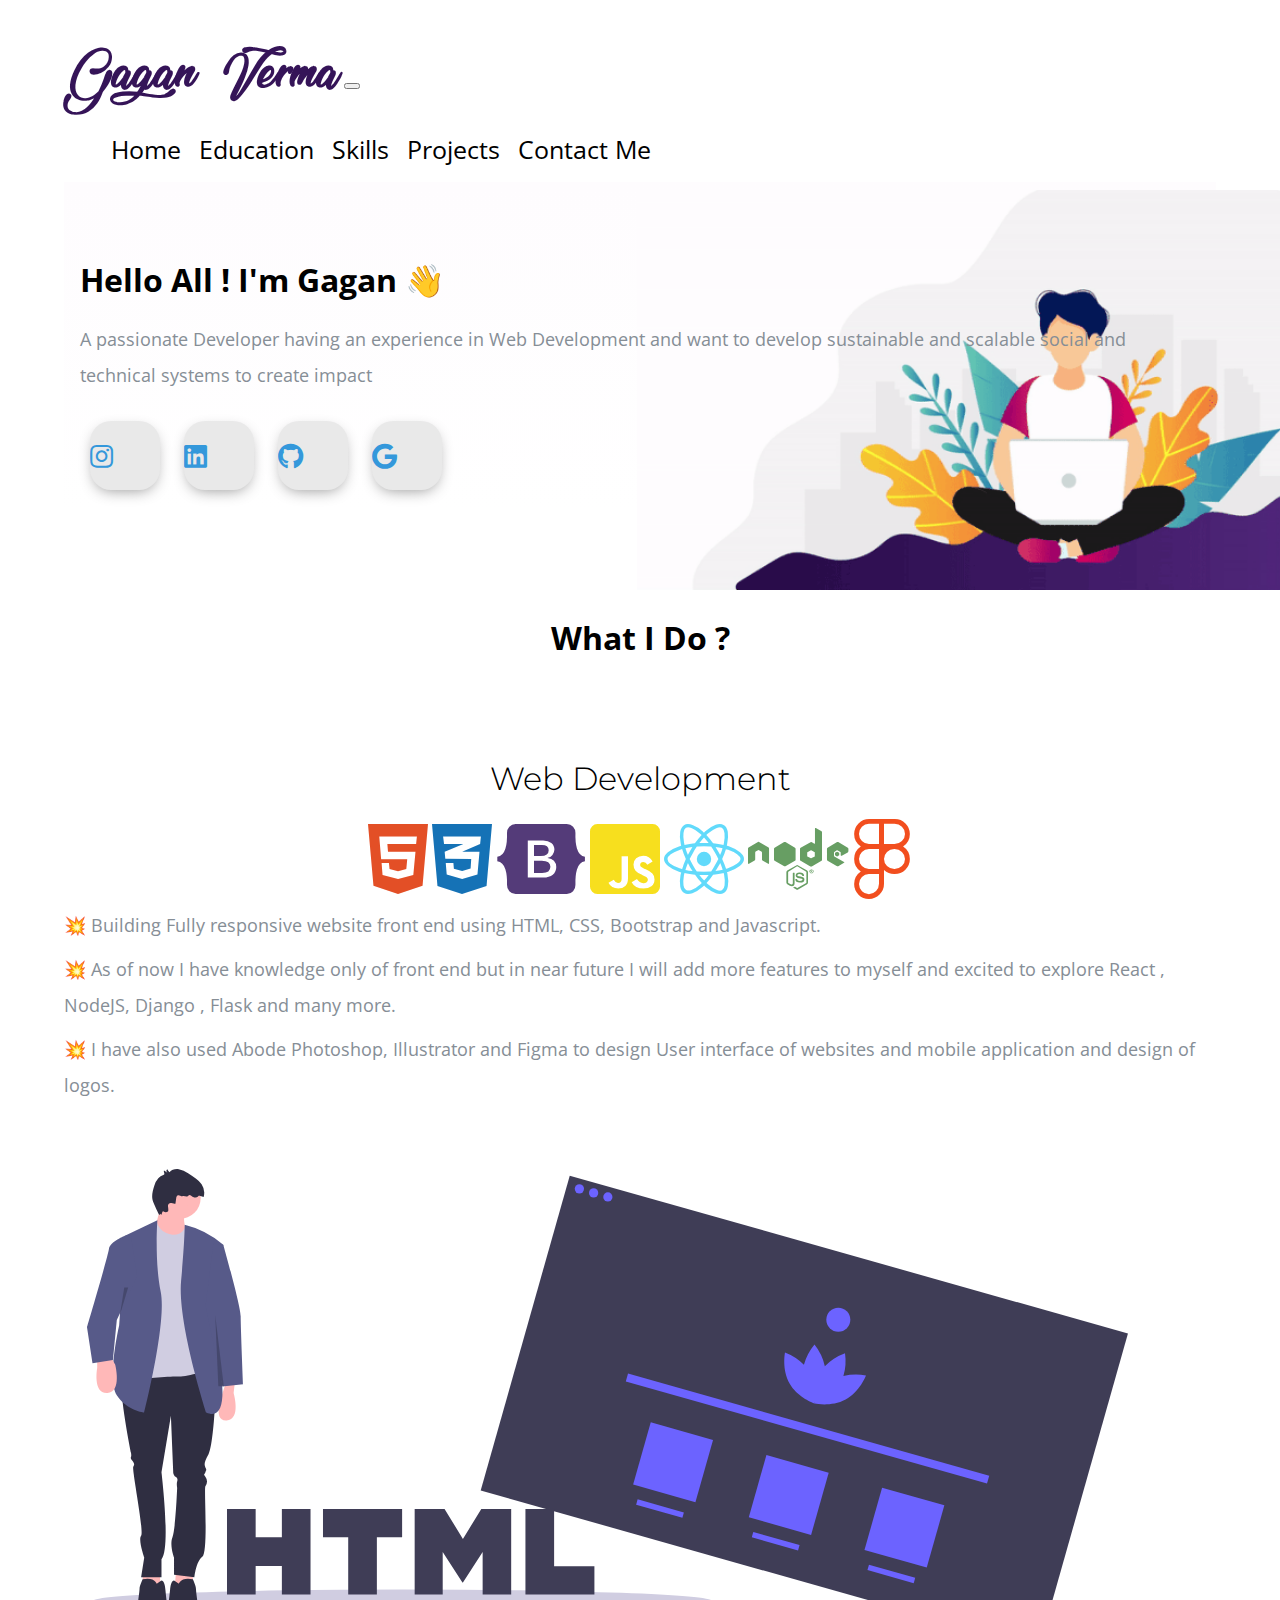
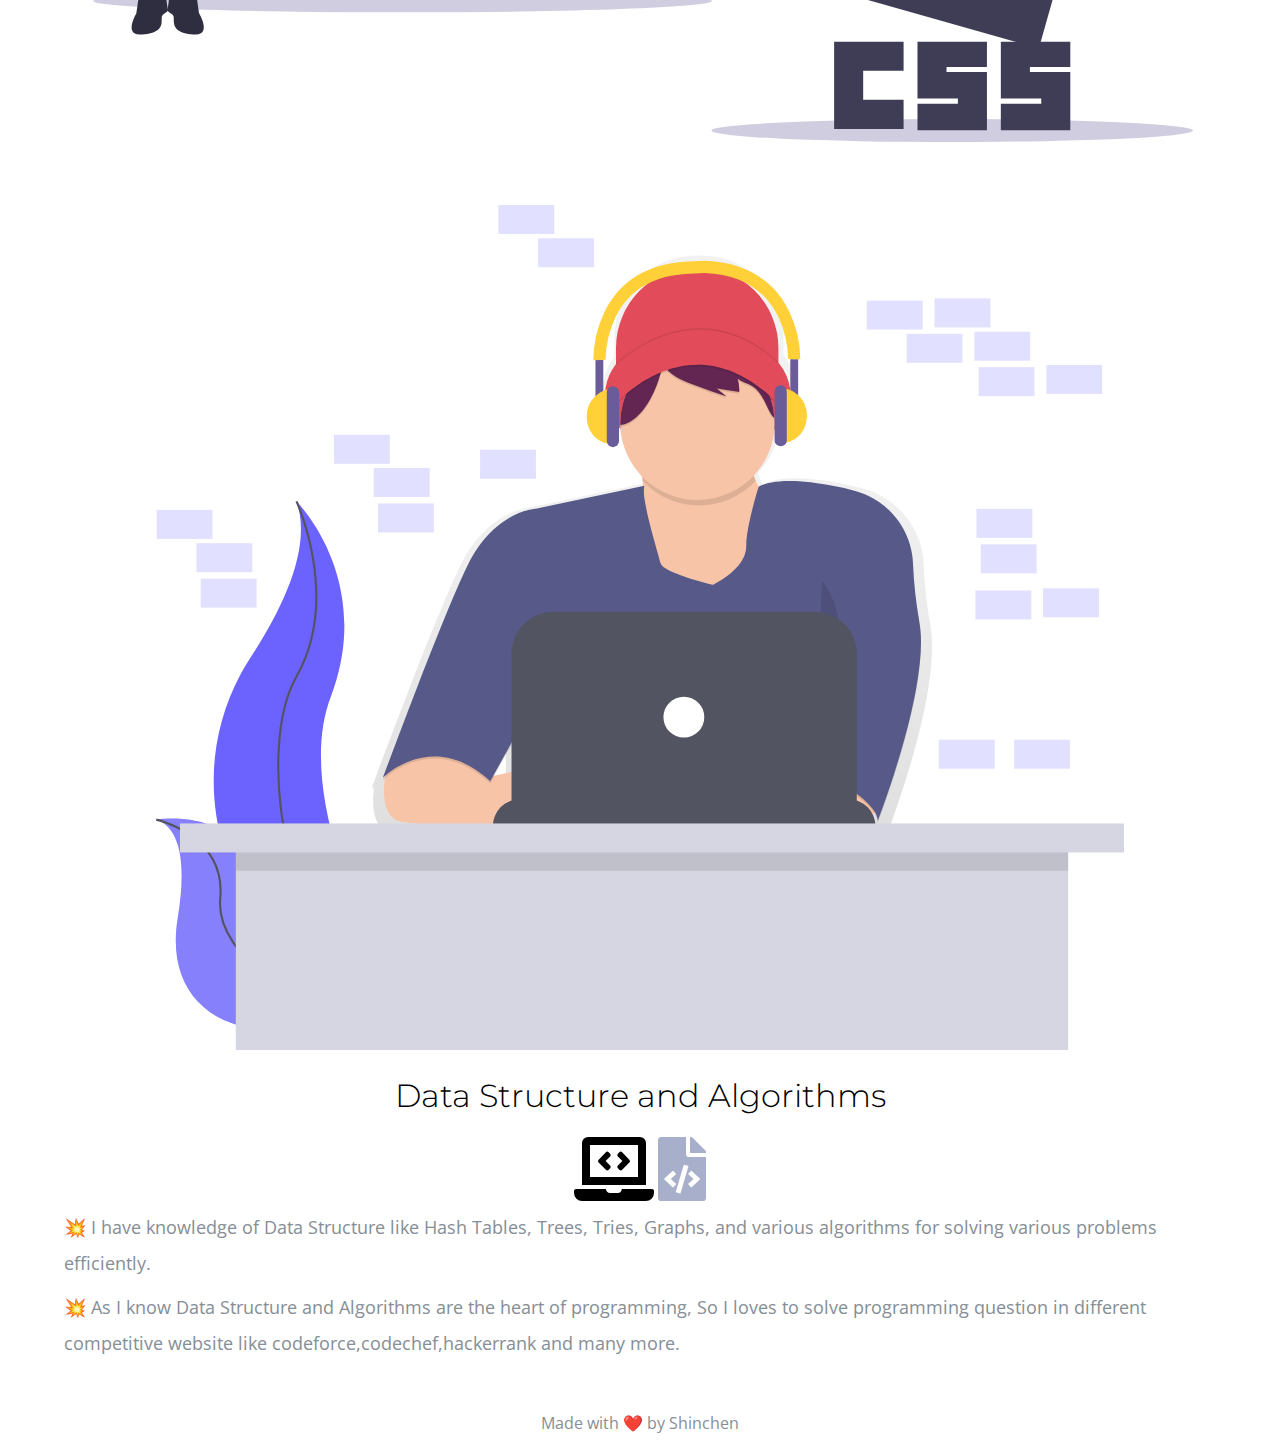
<file: index.html>
<!DOCTYPE html>
<html lang="en" dir="ltr">

<head>
  <meta charset="utf-8">
  <meta name="viewport" content="width=device-width,initial-scale=1">
  <title>Ajit's Portfolio</title>
  <link rel="icon" href="Image/engineer.ico">
  <link rel="stylesheet" href="https://stackpath.bootstrapcdn.com/bootstrap/4.5.0/css/bootstrap.min.css" integrity="sha384-9aIt2nRpC12Uk9gS9baDl411NQApFmC26EwAOH8WgZl5MYYxFfc+NcPb1dKGj7Sk" crossorigin="anonymous">
  <link rel="stylesheet" href="style.css">
  
  <link href="https://fonts.googleapis.com/css2?family=Arizonia&family=Montserrat:wght@400;800&display=swap" rel="stylesheet">
  <link href="https://fonts.googleapis.com/css2?family=Open+Sans:wght@700&display=swap" rel="stylesheet">
  <link rel="stylesheet" href="https://use.fontawesome.com/releases/v5.4.1/css/all.css" />
  <link rel="stylesheet" href="https://cdnjs.cloudflare.com/ajax/libs/font-awesome/5.13.1/css/all.min.css">
  <script src="https://code.jquery.com/jquery-3.5.1.slim.min.js" integrity="sha384-DfXdz2htPH0lsSSs5nCTpuj/zy4C+OGpamoFVy38MVBnE+IbbVYUew+OrCXaRkfj" crossorigin="anonymous"></script>
  <script src="https://cdn.jsdelivr.net/npm/popper.js@1.16.0/dist/umd/popper.min.js" integrity="sha384-Q6E9RHvbIyZFJoft+2mJbHaEWldlvI9IOYy5n3zV9zzTtmI3UksdQRVvoxMfooAo" crossorigin="anonymous"></script>
  <script src="https://stackpath.bootstrapcdn.com/bootstrap/4.5.0/js/bootstrap.min.js" integrity="sha384-OgVRvuATP1z7JjHLkuOU7Xw704+h835Lr+6QL9UvYjZE3Ipu6Tp75j7Bh/kR0JKI" crossorigin="anonymous"></script>
</head>
<body class="container-fluid body_section">
        <header>
              <nav class="navbar navbar-expand-lg navbar-light ">
                <a class="navbar-brand brand-name" href="#">Gagan Verma</a>
                <button class="navbar-toggler" type="button" data-toggle="collapse" data-target="#navbarSupportedContent" aria-controls="navbarSupportedContent" aria-expanded="false" aria-label="Toggle navigation">
                  <span class="navbar-toggler-icon"></span>
                </button>
        
                <div class="collapse navbar-collapse" id="navbarSupportedContent">
                  <ul class="navbar-nav ml-auto">
                    <li class="nav-item">
                      <a class="nav-link headerachor" href="index.html">Home</a>
                    </li>
                    <li class="nav-item">
                      <a class="nav-link headerachor" href="Education.html">Education</a>
                    </li>
                    <li class="nav-item">
                      <a class="nav-link headerachor" href="skill.html">Skills</a>
                    </li>
                    <li class="nav-item">
                      <a class="nav-link headerachor" href="Project.html">Projects</a>
                    </li>
                    <li class="nav-item">
                      <a class="nav-link headerachor" href="contact.html">Contact Me</a>
                    </li>
                  </ul>
              </nav>
          </header>

          <section id = "Home">
              <div class="row column1">
                <div class="col-lg-6 col-md-6 first-image">
                    <img class = "boyimage" src="Image/20200630_162659.gif" alt="">
                </div>  
                  <div class="col-lg-6 section-1">
                      <h1 class = "Hello">Hello All ! I'm Gagan <span class="wave">👋</span></h1>
                      <p>A passionate Developer having an experience in
                          Web Development and want to develop sustainable and 
                          scalable social and technical systems to create impact</p>
                          <div class=social_media_icon>
                            <a class="btn" href="" target=_blank>
                              <i class="fab fa-instagram"></i>
                            </a>
                            <a class="btn" href="#" target=_blank>
                              <i class="fab fa-linkedin" aria-hidden="true"></i>
                            </a>
                            <a class="btn" href="#" target=_blank>
                              <i class="fab fa-github"></i>
                            </a>
                            <a class="btn" href="#" target=_blank>
                              <i class="fab fa-google"></i>
                            </a>
                          </div>
                  </div>
                  <div class="Image-boy col-lg-6"><img class="boy" src="Image/Boy-image.png" alt=""></div>
              </div>
          </section>


          <section id=Whatido>
            <h1>What I Do ?</h1>
              
              </div>
              <div class="row feature-2">
                <div class="col-lg-6 col-md-6 feature-web">
                  <h1 class="Feature-Heading">Web Development</h1>
                  <ul class = "dev-icon">
                    <li><i class="fab fa-html5 fa-5x" style="color:#e34f26"></i></li>
                    <li><i class="fab fa-css3-alt fa-5x" style="color:#1572b6"></i></li>
                    <li><i class="fab fa-bootstrap fa-5x" style="color:#543b79"></i></li>
                    <li><i class="fab fa-js-square fa-5x" style="color:#f7df1e"></i></li>
                    <li><i class="fab fa-react fa-5x" style="color:#61dafb"></i></li>
                    <li><i class="fab fa-node fa-5x" style="color:#679e63"></i></li>
                    <li><i class="fab fa-figma fa-5x" style="color:#f24e1e"></i></li>
                
                  </ul>
                  <div class = "Data-Analytic">
                    <p class ="Features-paragraph">
                       💥 Building Fully responsive website front end using HTML, CSS, Bootstrap and Javascript.</p>
                    <p  class ="Features-paragraph">
                       💥 As of now I have knowledge only of front end but in near future I will add more features to myself and excited to explore React , NodeJS, Django , Flask and many more.</p>
                      <p  class ="Features-paragraph">
                       💥 I have also used Abode Photoshop, Illustrator and Figma to design User interface of websites and mobile application and design of logos.</p>
                      </div>
                </div>
                <div class="col-lg-6 col-md-6 Feature-second-image ">
                  <img class = "Feature-svg-image" src="Image/website.svg" alt="">
                </div>
              </div>
              <div class="row feature-3">
                <div class = "col-lg-6 col-md-6 Feature-third-image">
                    <img class = "Feature-svg-image-3" src="Image/Coding.svg" alt="">
                  </div>
                  <div class="col-lg-6 col-md-6 feature-coding">
                    <h1 class="Feature-Heading">Data Structure and Algorithms</h1>
                    <ul class = "dev-icon">
                     <li></li>
                     <li><i class="fas fa-laptop-code fa-4x"></i></li>
                     
                     <li><i class="fas fa-file-code fa-4x" style="color: #a8afcb;"></i></li>
                    </ul>
                    <div class = "Data-Analytic">
                      <p class ="Features-paragraph">
                         💥 I have knowledge of Data Structure like Hash Tables, Trees, Tries, Graphs, and various algorithms for solving various problems efficiently.</p>
                      <p  class ="Features-paragraph">
                         💥 As I know Data Structure and Algorithms are the heart of programming, So I loves to solve programming question in different competitive website like codeforce,codechef,hackerrank and many more.</p>
                        </div>
                  </div>
              </div>
               
        
          </section>
    <footer class=footer>Made with ❤️ by Shinchen</footer>
</body>
</html>
</file>
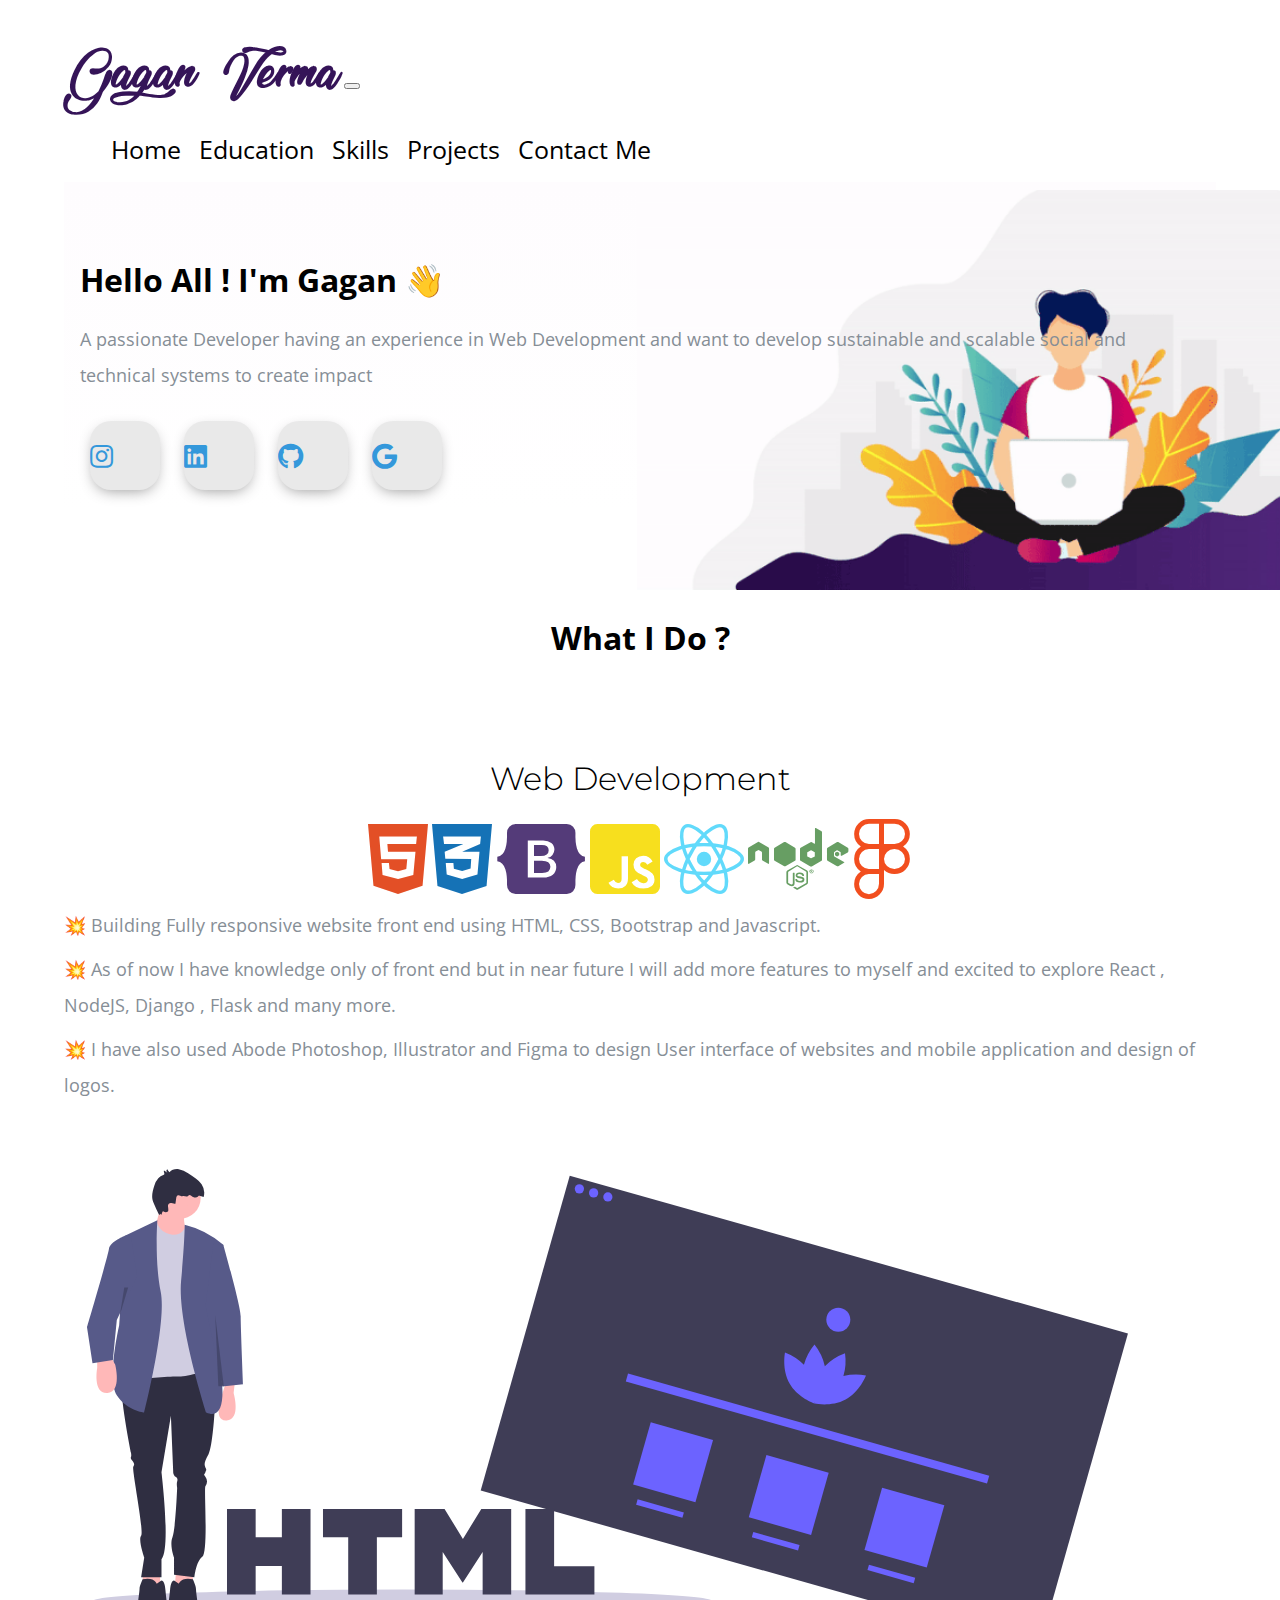
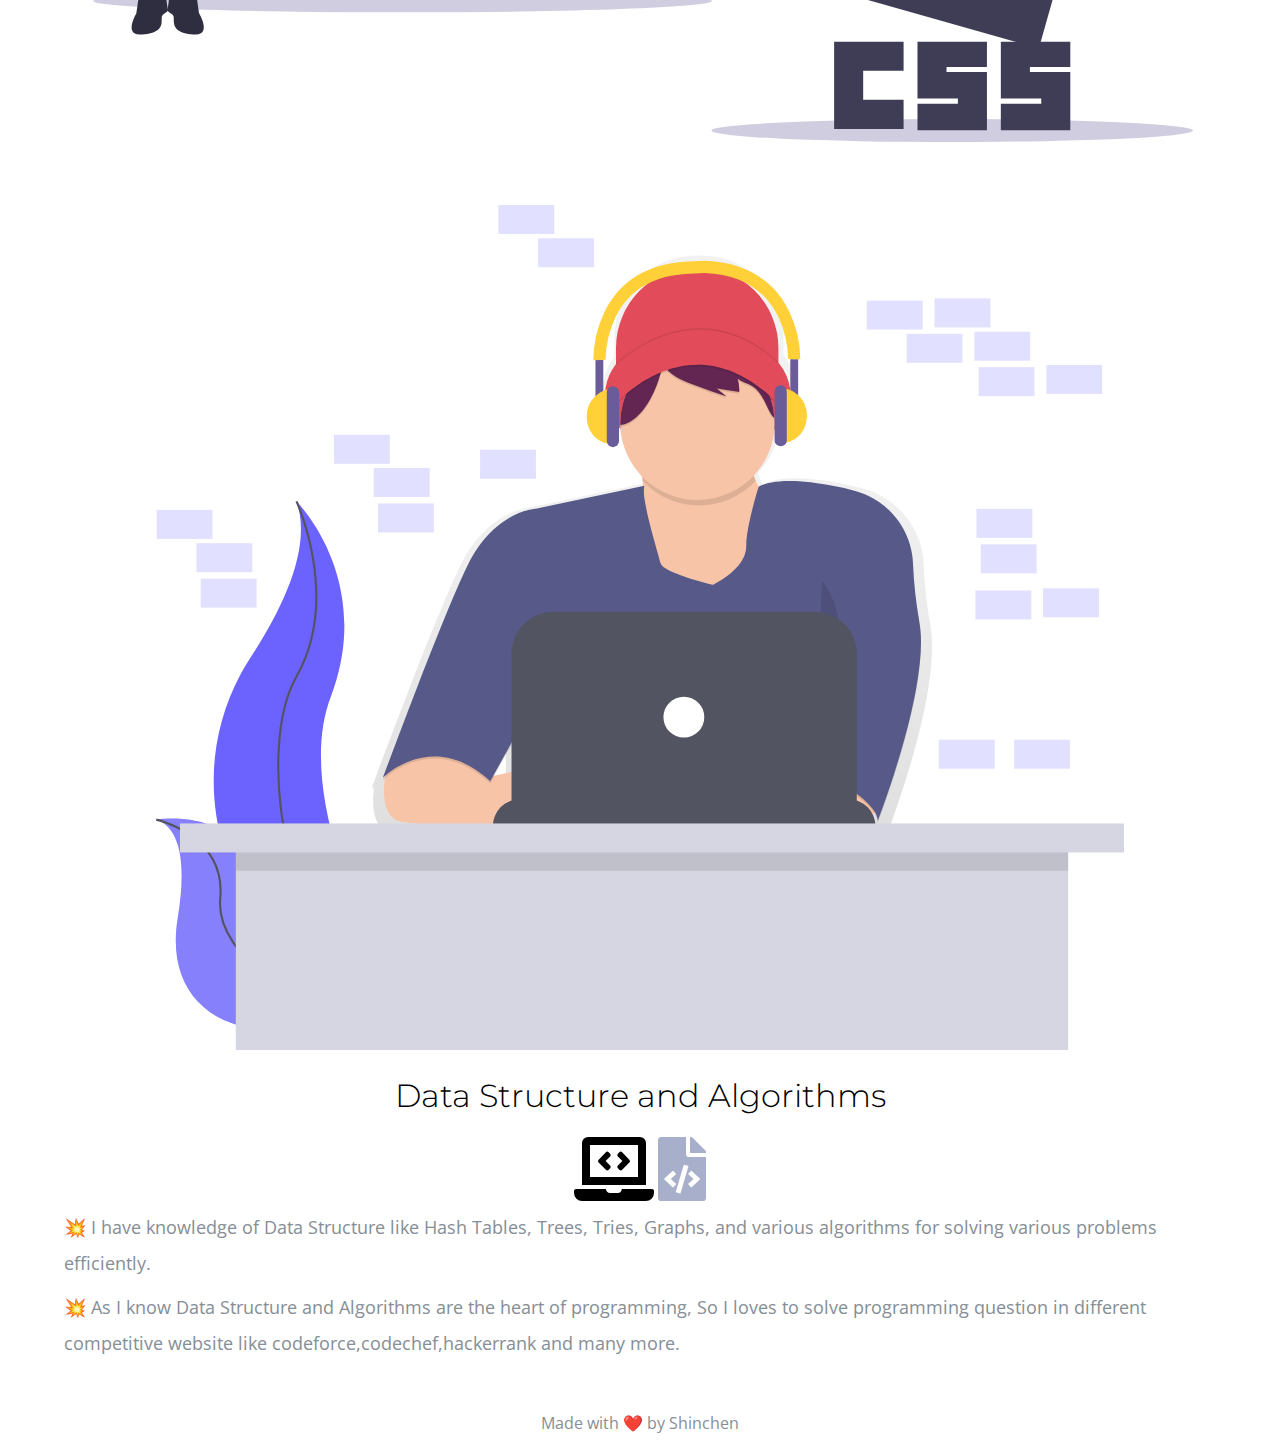
<file: Gagan_portfolio/index.html>
<!DOCTYPE html>
<html lang="en" dir="ltr">

<head>
  <meta charset="utf-8">
  <meta name="viewport" content="width=device-width,initial-scale=1">
  <title>Gagan Portfolio</title>
  <link rel="icon" href="Image/engineer.ico">
  <link rel="stylesheet" href="https://stackpath.bootstrapcdn.com/bootstrap/4.5.0/css/bootstrap.min.css" integrity="sha384-9aIt2nRpC12Uk9gS9baDl411NQApFmC26EwAOH8WgZl5MYYxFfc+NcPb1dKGj7Sk" crossorigin="anonymous">
  <link rel="stylesheet" href="style.css">
  
  <link href="https://fonts.googleapis.com/css2?family=Arizonia&family=Montserrat:wght@400;800&display=swap" rel="stylesheet">
  <link href="https://fonts.googleapis.com/css2?family=Open+Sans:wght@700&display=swap" rel="stylesheet">
  <link rel="stylesheet" href="https://use.fontawesome.com/releases/v5.4.1/css/all.css" />
  <link rel="stylesheet" href="https://cdnjs.cloudflare.com/ajax/libs/font-awesome/5.13.1/css/all.min.css">
  <script src="https://code.jquery.com/jquery-3.5.1.slim.min.js" integrity="sha384-DfXdz2htPH0lsSSs5nCTpuj/zy4C+OGpamoFVy38MVBnE+IbbVYUew+OrCXaRkfj" crossorigin="anonymous"></script>
  <script src="https://cdn.jsdelivr.net/npm/popper.js@1.16.0/dist/umd/popper.min.js" integrity="sha384-Q6E9RHvbIyZFJoft+2mJbHaEWldlvI9IOYy5n3zV9zzTtmI3UksdQRVvoxMfooAo" crossorigin="anonymous"></script>
  <script src="https://stackpath.bootstrapcdn.com/bootstrap/4.5.0/js/bootstrap.min.js" integrity="sha384-OgVRvuATP1z7JjHLkuOU7Xw704+h835Lr+6QL9UvYjZE3Ipu6Tp75j7Bh/kR0JKI" crossorigin="anonymous"></script>
</head>
<body class="container-fluid body_section">
        <header>
              <nav class="navbar navbar-expand-lg navbar-light ">
                <a class="navbar-brand brand-name" href="#">Gagan Verma</a>
                <button class="navbar-toggler" type="button" data-toggle="collapse" data-target="#navbarSupportedContent" aria-controls="navbarSupportedContent" aria-expanded="false" aria-label="Toggle navigation">
                  <span class="navbar-toggler-icon"></span>
                </button>
        
                <div class="collapse navbar-collapse" id="navbarSupportedContent">
                  <ul class="navbar-nav ml-auto">
                    <li class="nav-item">
                      <a class="nav-link headerachor" href="index.html">Home</a>
                    </li>
                    <li class="nav-item">
                      <a class="nav-link headerachor" href="Education.html">Education</a>
                    </li>
                    <li class="nav-item">
                      <a class="nav-link headerachor" href="skill.html">Skills</a>
                    </li>
                    <li class="nav-item">
                      <a class="nav-link headerachor" href="Project.html">Projects</a>
                    </li>
                    <li class="nav-item">
                      <a class="nav-link headerachor" href="contact.html">Contact Me</a>
                    </li>
                  </ul>
              </nav>
          </header>

          <section id = "Home">
              <div class="row column1">
                <div class="col-lg-6 col-md-6 first-image">
                    <img class = "boyimage" src="Image/20200630_162659.gif" alt="">
                </div>  
                  <div class="col-lg-6 section-1">
                      <h1 class = "Hello">Hello All ! I'm Gagan <span class="wave">👋</span></h1>
                      <p>A passionate Developer having an experience in
                          Web Development and want to develop sustainable and 
                          scalable social and technical systems to create impact</p>
                          <div class=social_media_icon>
                            <a class="btn" href="" target=_blank>
                              <i class="fab fa-instagram"></i>
                            </a>
                            <a class="btn" href="#" target=_blank>
                              <i class="fab fa-linkedin" aria-hidden="true"></i>
                            </a>
                            <a class="btn" href="#" target=_blank>
                              <i class="fab fa-github"></i>
                            </a>
                            <a class="btn" href="#" target=_blank>
                              <i class="fab fa-google"></i>
                            </a>
                          </div>
                  </div>
                  <div class="Image-boy col-lg-6"><img class="boy" src="Image/Boy-image.png" alt=""></div>
              </div>
          </section>


          <section id=Whatido>
            <h1>What I Do ?</h1>
              
              </div>
              <div class="row feature-2">
                <div class="col-lg-6 col-md-6 feature-web">
                  <h1 class="Feature-Heading">Web Development</h1>
                  <ul class = "dev-icon">
                    <li><i class="fab fa-html5 fa-5x" style="color:#e34f26"></i></li>
                    <li><i class="fab fa-css3-alt fa-5x" style="color:#1572b6"></i></li>
                    <li><i class="fab fa-bootstrap fa-5x" style="color:#543b79"></i></li>
                    <li><i class="fab fa-js-square fa-5x" style="color:#f7df1e"></i></li>
                    <li><i class="fab fa-react fa-5x" style="color:#61dafb"></i></li>
                    <li><i class="fab fa-node fa-5x" style="color:#679e63"></i></li>
                    <li><i class="fab fa-figma fa-5x" style="color:#f24e1e"></i></li>
                
                  </ul>
                  <div class = "Data-Analytic">
                    <p class ="Features-paragraph">
                       💥 Building Fully responsive website front end using HTML, CSS, Bootstrap and Javascript.</p>
                    <p  class ="Features-paragraph">
                       💥 As of now I have knowledge only of front end but in near future I will add more features to myself and excited to explore React , NodeJS, Django , Flask and many more.</p>
                      <p  class ="Features-paragraph">
                       💥 I have also used Abode Photoshop, Illustrator and Figma to design User interface of websites and mobile application and design of logos.</p>
                      </div>
                </div>
                <div class="col-lg-6 col-md-6 Feature-second-image ">
                  <img class = "Feature-svg-image" src="Image/website.svg" alt="">
                </div>
              </div>
              <div class="row feature-3">
                <div class = "col-lg-6 col-md-6 Feature-third-image">
                    <img class = "Feature-svg-image-3" src="Image/Coding.svg" alt="">
                  </div>
                  <div class="col-lg-6 col-md-6 feature-coding">
                    <h1 class="Feature-Heading">Data Structure and Algorithms</h1>
                    <ul class = "dev-icon">
                     <li></li>
                     <li><i class="fas fa-laptop-code fa-4x"></i></li>
                     
                     <li><i class="fas fa-file-code fa-4x" style="color: #a8afcb;"></i></li>
                    </ul>
                    <div class = "Data-Analytic">
                      <p class ="Features-paragraph">
                         💥 I have knowledge of Data Structure like Hash Tables, Trees, Tries, Graphs, and various algorithms for solving various problems efficiently.</p>
                      <p  class ="Features-paragraph">
                         💥 As I know Data Structure and Algorithms are the heart of programming, So I loves to solve programming question in different competitive website like codeforce,codechef,hackerrank and many more.</p>
                        </div>
                  </div>
              </div>
               
        
          </section>
    <footer class=footer>Made with ❤️ by Shinchen</footer>
</body>
</html>
</file>
<file: style.css>
body{
    font-family: 'Open Sans', sans-serif;
    margin: 0;
  }
.body_section{
    padding : 3% 5% 1%;
}

p{
  font-size: 18px;
}

  a{
    text-decoration: none;
  }

  @font-face{
    font-family: "Lovely Home";
    src:local('Lovely Home'), 
    url("Image/LovelyHome-9aBZ.ttf") format('truetype');

  }

.brand-name ,.navbar-light .navbar-brand{
      /* font-family: "Brush Script MT"; */
      /* margin-bottom: 3px; */
      font-family: "Lovely Home";
      font-size: 50px;
      font-weight: bold;
      color: #351458;
  }



  .headerachor {
    color: black;
    margin: 0 7px 0 7px;
    font-size: 25px;
  }

  .headerachor:hover {
    background-color: #f1f1f1;
  }

  /* Section 1 */
   .column1{
       background-image: linear-gradient(#fefcfe,#ffffff);
       padding : 8px 16px;
   }

  .section-1{
    margin-top: 6%;
    text-align: left;
    position: relative;
}
span.wave {
  animation-name: wave-animation;
  animation-duration: 2.5s;
  animation-iteration-count: infinite;
  transform-origin: 70% 70%;
  display: inline-block;
}

@keyframes wave-animation {
    0% { transform: rotate(  0.0deg) }
   10% { transform: rotate(-10.0deg) }
   20% { transform: rotate( 12.0deg) }
   30% { transform: rotate(-10.0deg) }
   40% { transform: rotate(  9.0deg) }
   50% { transform: rotate(  0.0deg) }
  100% { transform: rotate(  0.0deg) }
}

.first-image{
    position: absolute;
    right:0;
}
.boyimage{
  height: 400px;
}

@media only screen and (max-width : 1183px){
  .first-image{
    right:160px;
  }

}
.boy{
  width: 100%;
  height: 100%;
  animation: bounce 1.2s;
  animation-direction: alternate;
  animation-iteration-count: infinite;
}

@keyframes bounce{
  from{
      transform: translate3d(0,0,0);
  }
  to{
      transform: translate3d(0,20px,0);
  }
}

.Image-boy{
  text-align: center;
  align-items: center;
}

@media only screen and (min-width:951px){
  .Image-boy{
    display:none;
  }
}
  .Hello{
      margin-bottom: 20px;
  }
  p{
      line-height: 2;
      color: #868e96;
  }


  .btn {
    display: inline-block;
    width: 4.37rem;
    height: 4.37rem;
    background: #e9e9e9;
    padding: 0px 0px;
    margin: 10px;
    border-radius: 30%;
    box-shadow: 0 5px 15px -5px #00000070;
    color: #3498db;
    overflow: hidden;
    position: relative;
  }

  .btn i {
    line-height: 70px;
    font-size: 1.625rem;
    transition: 0.2s linear;
  }

  .btn:hover i {
    transform: scale(1.3);
    color: #f1f1f1;
  }

  .btn::before {
    content: "";
    position: absolute;
    width: 120%;
    height: 120%;
    background: #3498db;
    transform: rotate(45deg);
    left: -110%;
    top: 90%;
  }




  .btn:hover::before {
    animation: aaa 0.7s 1;
    top: -10%;
    left: -10%;
  }

  @media only screen and (max-width:470px){
    .btn{
      width: 2.5rem;
      height: 2.5rem;
      margin: 7px;
    }
    .btn i {
      line-height: 40px;
      font-size: 1em;
    }
  }

 #Whatido{
     text-align: center;
     padding-top: 7%;
 }

  /* Section 2 */
  .feature-1{
      padding-top: 5%;
      text-align: center;
      }
  .feature-2{
    padding-top: 5%;
    text-align: center;
}
  .feature-3{
  padding-top: 5%;
  padding-bottom: 20px;
  text-align: center;
  }

  .Feature-Heading{
      font-family: "Montserrat";
      font-weight: 300;
  }

  .Feature-first-image{
      padding : 0 2% 10%;
  }

  .Feature-second-image{
      padding : 5% 2% 0;
  }





  .Feature-svg-image{
      width: 100%;
      height:100%;
  }
  .Feature-svg-image-3{
    width: 84%;
    height: 84%;
  }




  .dev-icon{
      list-style: none;
      display: inline;
      padding: 0%;
  }


  .numpy{
    max-width: 100%;
    width : 30%;
    height: 30%;
    padding-bottom: 7%;
  }

  .pandas{
    max-width: 100%;
    max-height: 100%;
    width : 23%;
    height: 15%;
    padding-bottom: 7%;
    padding-left :0;
  }

  li{
    display: inline;
  }

  .Data-Analytic{
      text-align: left;
  }

  .Features-paragraph{
      margin-top : 8px;
      margin-bottom: 8px;
  }

  @media only screen and (max-width : 764px){
    .feature-2{
      display: flex;
      flex-direction: column;
    }
    .feature-web{
      order:2;
    }
      
      .brand-name ,.navbar-light .navbar-brand{
      /* font-family: "Brush Script MT"; */
      /* margin-bottom: 3px; */
      font-family: "Lovely Home";
      font-size: 40px;
      font-weight: bold;
      color: #351458;
  }
  }
  @media only screen and (max-width : 991px) and (min-width: 951px){
    .section-1{
      margin-top: auto;
      padding-right: 400px;
    }
  }
  @media only screen and (max-width : 950px){

    body,html{
      text-align: center;
      font-size: 16px;
      line-height: normal;
    }
    .Hello{
      margin-bottom: 10px;
    }
    h1{
      font-size: 25px;
    }
    p{
      font-size: 15px;
      line-height: normal;
    }
      .section-1{
          text-align: center;
      }
      .first-image{
          display: none;
      }

      .pandas{
        width: 23%;
        height: 15%;
      }
  }




footer{
  padding-top: 2%;
  color: #868e96;
  text-align: center;
}
</file>
<file: Gagan_portfolio/style.css>
body{
    font-family: 'Open Sans', sans-serif;
    margin: 0;
  }
.body_section{
    padding : 3% 5% 1%;
}

p{
  font-size: 18px;
}

  a{
    text-decoration: none;
  }

  @font-face{
    font-family: "Lovely Home";
    src:local('Lovely Home'), 
    url("Image/LovelyHome-9aBZ.ttf") format('truetype');

  }

.brand-name ,.navbar-light .navbar-brand{
      /* font-family: "Brush Script MT"; */
      /* margin-bottom: 3px; */
      font-family: "Lovely Home";
      font-size: 50px;
      font-weight: bold;
      color: #351458;
  }



  .headerachor {
    color: black;
    margin: 0 7px 0 7px;
    font-size: 25px;
  }

  .headerachor:hover {
    background-color: #f1f1f1;
  }

  /* Section 1 */
   .column1{
       background-image: linear-gradient(#fefcfe,#ffffff);
       padding : 8px 16px;
   }

  .section-1{
    margin-top: 6%;
    text-align: left;
    position: relative;
}
span.wave {
  animation-name: wave-animation;
  animation-duration: 2.5s;
  animation-iteration-count: infinite;
  transform-origin: 70% 70%;
  display: inline-block;
}

@keyframes wave-animation {
    0% { transform: rotate(  0.0deg) }
   10% { transform: rotate(-10.0deg) }
   20% { transform: rotate( 12.0deg) }
   30% { transform: rotate(-10.0deg) }
   40% { transform: rotate(  9.0deg) }
   50% { transform: rotate(  0.0deg) }
  100% { transform: rotate(  0.0deg) }
}

.first-image{
    position: absolute;
    right:0;
}
.boyimage{
  height: 400px;
}

@media only screen and (max-width : 1183px){
  .first-image{
    right:160px;
  }

}
.boy{
  width: 100%;
  height: 100%;
  animation: bounce 1.2s;
  animation-direction: alternate;
  animation-iteration-count: infinite;
}

@keyframes bounce{
  from{
      transform: translate3d(0,0,0);
  }
  to{
      transform: translate3d(0,20px,0);
  }
}

.Image-boy{
  text-align: center;
  align-items: center;
}

@media only screen and (min-width:951px){
  .Image-boy{
    display:none;
  }
}
  .Hello{
      margin-bottom: 20px;
  }
  p{
      line-height: 2;
      color: #868e96;
  }


  .btn {
    display: inline-block;
    width: 4.37rem;
    height: 4.37rem;
    background: #e9e9e9;
    padding: 0px 0px;
    margin: 10px;
    border-radius: 30%;
    box-shadow: 0 5px 15px -5px #00000070;
    color: #3498db;
    overflow: hidden;
    position: relative;
  }

  .btn i {
    line-height: 70px;
    font-size: 1.625rem;
    transition: 0.2s linear;
  }

  .btn:hover i {
    transform: scale(1.3);
    color: #f1f1f1;
  }

  .btn::before {
    content: "";
    position: absolute;
    width: 120%;
    height: 120%;
    background: #3498db;
    transform: rotate(45deg);
    left: -110%;
    top: 90%;
  }




  .btn:hover::before {
    animation: aaa 0.7s 1;
    top: -10%;
    left: -10%;
  }

  @media only screen and (max-width:470px){
    .btn{
      width: 2.5rem;
      height: 2.5rem;
      margin: 7px;
    }
    .btn i {
      line-height: 40px;
      font-size: 1em;
    }
  }

 #Whatido{
     text-align: center;
     padding-top: 7%;
 }

  /* Section 2 */
  .feature-1{
      padding-top: 5%;
      text-align: center;
      }
  .feature-2{
    padding-top: 5%;
    text-align: center;
}
  .feature-3{
  padding-top: 5%;
  padding-bottom: 20px;
  text-align: center;
  }

  .Feature-Heading{
      font-family: "Montserrat";
      font-weight: 300;
  }

  .Feature-first-image{
      padding : 0 2% 10%;
  }

  .Feature-second-image{
      padding : 5% 2% 0;
  }





  .Feature-svg-image{
      width: 100%;
      height:100%;
  }
  .Feature-svg-image-3{
    width: 84%;
    height: 84%;
  }




  .dev-icon{
      list-style: none;
      display: inline;
      padding: 0%;
  }


  .numpy{
    max-width: 100%;
    width : 30%;
    height: 30%;
    padding-bottom: 7%;
  }

  .pandas{
    max-width: 100%;
    max-height: 100%;
    width : 23%;
    height: 15%;
    padding-bottom: 7%;
    padding-left :0;
  }

  li{
    display: inline;
  }

  .Data-Analytic{
      text-align: left;
  }

  .Features-paragraph{
      margin-top : 8px;
      margin-bottom: 8px;
  }

  @media only screen and (max-width : 764px){
    .feature-2{
      display: flex;
      flex-direction: column;
    }
    .feature-web{
      order:2;
    }
      
      .brand-name ,.navbar-light .navbar-brand{
      /* font-family: "Brush Script MT"; */
      /* margin-bottom: 3px; */
      font-family: "Lovely Home";
      font-size: 40px;
      font-weight: bold;
      color: #351458;
  }
  }
  @media only screen and (max-width : 991px) and (min-width: 951px){
    .section-1{
      margin-top: auto;
      padding-right: 400px;
    }
  }
  @media only screen and (max-width : 950px){

    body,html{
      text-align: center;
      font-size: 16px;
      line-height: normal;
    }
    .Hello{
      margin-bottom: 10px;
    }
    h1{
      font-size: 25px;
    }
    p{
      font-size: 15px;
      line-height: normal;
    }
      .section-1{
          text-align: center;
      }
      .first-image{
          display: none;
      }

      .pandas{
        width: 23%;
        height: 15%;
      }
  }




footer{
  padding-top: 2%;
  color: #868e96;
  text-align: center;
}
</file>
